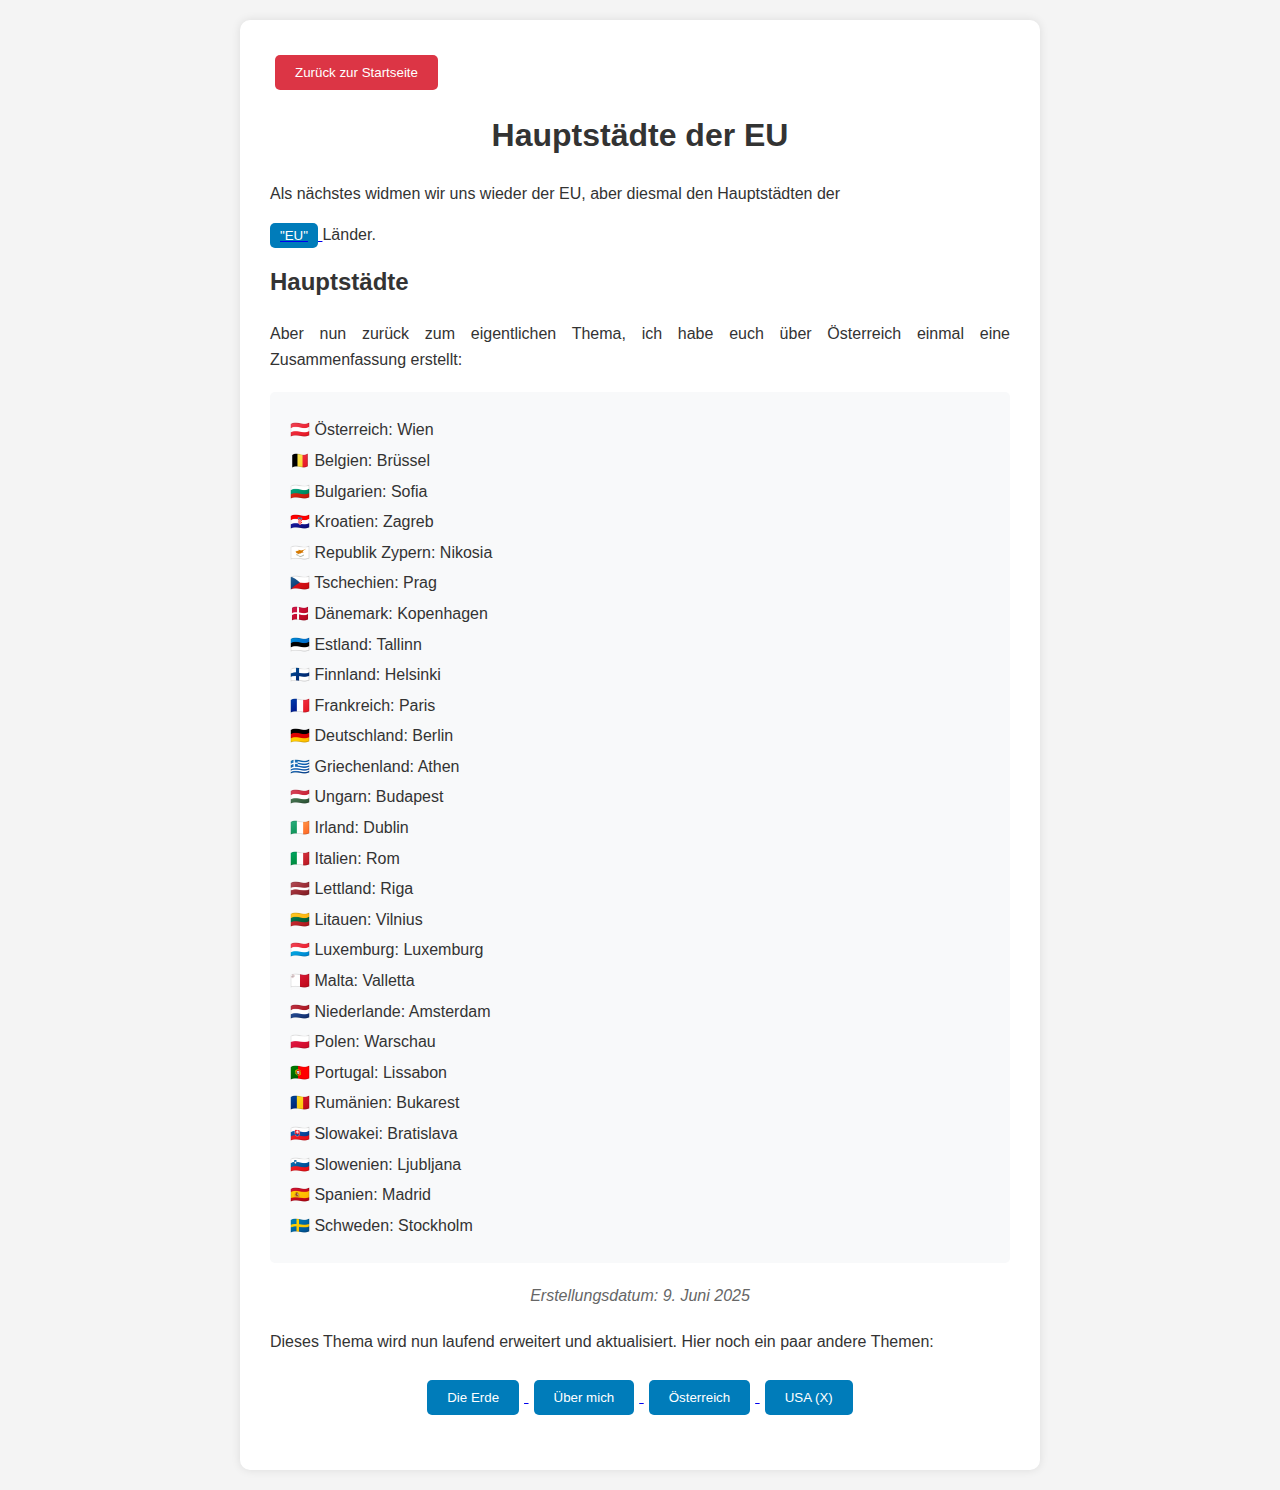
<file: Hauptstaedte.html>
<!DOCTYPE html>
<html>

<head>
  <meta charset="utf-8">
  <meta name="viewport" content="width=device-width">
  <title>Hauptstädte</title>
  <link href="style.css" rel="stylesheet" type="text/css" />
</head>

<body>
  <div class="container">
    <a href="index.html">
      <button class="back-button">Zurück zur Startseite</button>
    </a>

    <h1>Hauptstädte der EU</h1>

    <p>Als nächstes widmen wir uns wieder der EU, aber diesmal den Hauptstädten der </p>
    <a href="EU.html">
      <button style="display: inline; padding: 5px 10px; margin: 0;">"EU"</button>
    </a> Länder.</p>


    <h2>Hauptstädte</h2>

    <p>Aber nun zurück zum eigentlichen Thema, ich habe euch über Österreich einmal eine Zusammenfassung erstellt:</p>

    <div class="fact-list">
      <p>🇦🇹 Österreich: Wien</p>
      <p>🇧🇪 Belgien: Brüssel</p>
      <p>🇧🇬 Bulgarien: Sofia</p>
      <p>🇭🇷 Kroatien: Zagreb</p>
      <p>🇨🇾 Republik Zypern: Nikosia</p>
      <p>🇨🇿 Tschechien: Prag</p>
      <p>🇩🇰 Dänemark: Kopenhagen</p>
      <p>🇪🇪 Estland: Tallinn</p>
      <p>🇫🇮 Finnland: Helsinki</p>
      <p>🇫🇷 Frankreich: Paris</p>
      <p>🇩🇪 Deutschland: Berlin</p>
      <p>🇬🇷 Griechenland: Athen</p>
      <p>🇭🇺 Ungarn: Budapest</p>
      <p>🇮🇪 Irland: Dublin</p>
      <p>🇮🇹 Italien: Rom</p>
      <p>🇱🇻 Lettland: Riga</p>
      <p>🇱🇹 Litauen: Vilnius</p>
      <p>🇱🇺 Luxemburg: Luxemburg</p>
      <p>🇲🇹 Malta: Valletta</p>
      <p>🇳🇱 Niederlande: Amsterdam</p>
      <p>🇵🇱 Polen: Warschau</p>
      <p>🇵🇹 Portugal: Lissabon</p>
      <p>🇷🇴 Rumänien: Bukarest</p>
      <p>🇸🇰 Slowakei: Bratislava</p>
      <p>🇸🇮 Slowenien: Ljubljana</p>
      <p>🇪🇸 Spanien: Madrid</p>
      <p>🇸🇪 Schweden: Stockholm</p>

    </div>

    <p class="date-info">Erstellungsdatum: 9. Juni 2025</p>
    <p>Dieses Thema wird nun laufend erweitert und aktualisiert. Hier noch ein paar andere Themen:</p>

    <div class="nav-buttons">
      <a href="Die Erde.html">
        <button>Die Erde</button>
      </a>
      <a href="über mich.html">
        <button>Über mich</button>
      </a>
      <a href="österreich.html">
        <button>Österreich</button>
      </a>
      <a href="nichts.html">
        <button>USA (X)</button>
      </a>
    </div>
  </div>
</body>

</html>
</file>
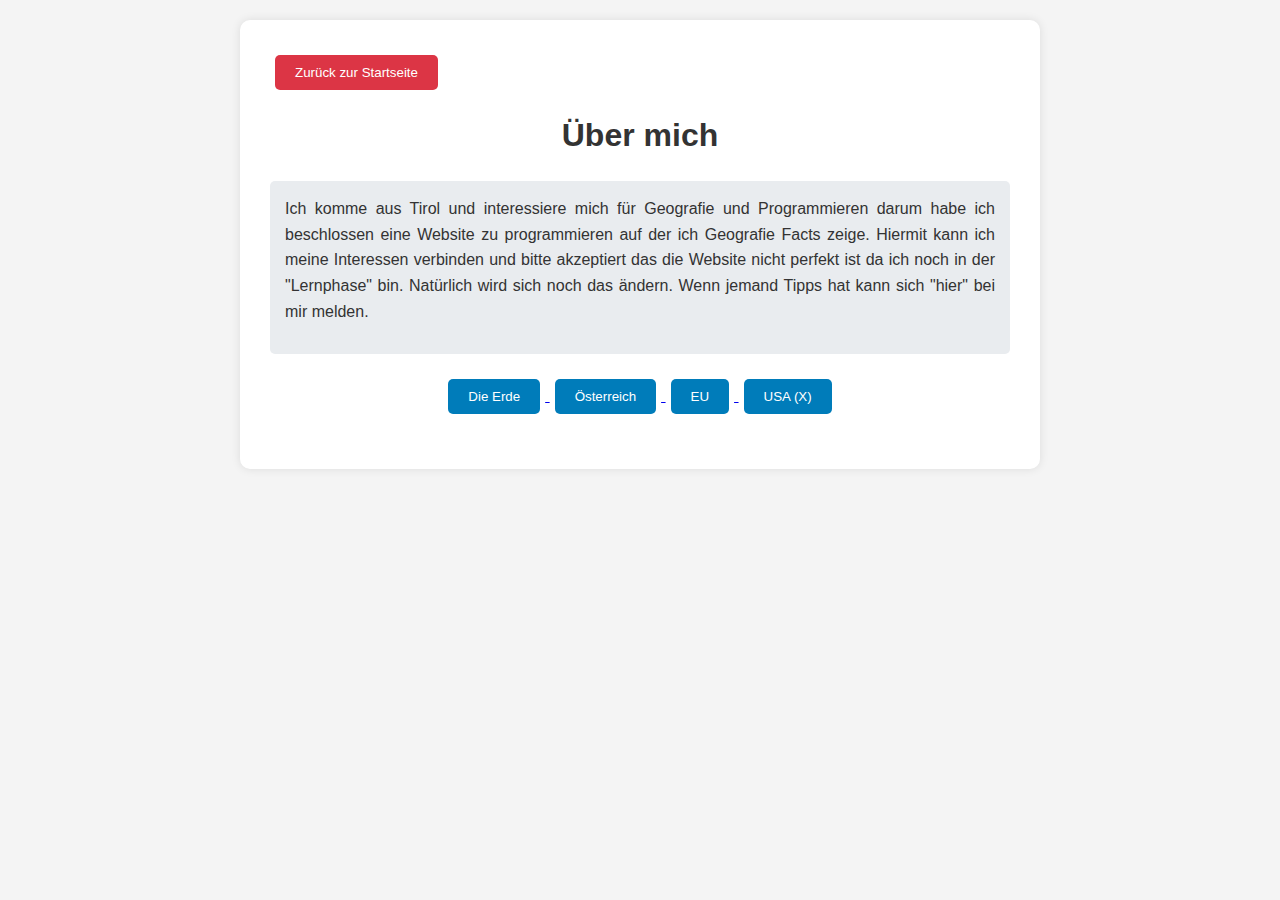
<file: über mich.html>
<!DOCTYPE html>
<html>

<head>
  <meta charset="utf-8">
  <meta name="viewport" content="width=device-width">
  <title>Über mich</title>
  <link href="style.css" rel="stylesheet" type="text/css" />
</head>

<body>
  <div class="container">
    <a href="index.html">
      <button class="back-button">Zurück zur Startseite</button>
    </a>

    <h1>Über mich</h1>

    <div class="intro-text">
      <p>Ich komme aus Tirol und interessiere mich für Geografie und Programmieren darum habe ich beschlossen eine Website zu programmieren auf der ich Geografie Facts zeige. Hiermit kann ich meine Interessen verbinden und bitte akzeptiert das die Website nicht perfekt ist da ich noch in der "Lernphase" bin. Natürlich wird sich noch das ändern. Wenn jemand Tipps hat kann sich "hier" bei mir melden.</p>
    </div>

    <div class="nav-buttons">
      <a href="Die Erde.html">
        <button>Die Erde</button>
      </a>
      <a href="österreich.html">
        <button>Österreich</button>
      </a>
      <a href="EU.html">
        <button>EU</button>
      </a>
      <a href="nichts.html">
        <button>USA (X)</button>
      </a>
    </div>
  </div>
</body>

</html>
</file>
<file: style.css>
* {
  margin: 0;
  padding: 0;
  box-sizing: border-box;
}

body {
  font-family: Arial, sans-serif;
  line-height: 1.6;
  color: #333;
  background-color: #f4f4f4;
  padding: 20px;
}

.container {
  max-width: 800px;
  margin: 0 auto;
  background: white;
  padding: 30px;
  border-radius: 10px;
  box-shadow: 0 0 10px rgba(0,0,0,0.1);
}

h1, h2 {
  color: #333;
  margin-bottom: 20px;
}

h1 {
  text-align: center;
}

p {
  margin-bottom: 15px;
  text-align: justify;
}

button {
  background-color: #007cba;
  color: white;
  border: none;
  padding: 10px 20px;
  border-radius: 5px;
  cursor: pointer;
  margin: 5px;
}

button:hover {
  background-color: #005a87;
}

.back-button {
  background-color: #dc3545;
  margin-bottom: 20px;
}

.back-button:hover {
  background-color: #c82333;
}

.nav-buttons {
  text-align: center;
  margin: 20px 0;
}

.fact-list {
  background: #f8f9fa;
  padding: 20px;
  border-radius: 5px;
  margin: 20px 0;
}

.fact-list p {
  margin: 5px 0;
}

.date-info {
  font-style: italic;
  color: #666;
  text-align: center;
  margin: 20px 0;
}

.intro-text {
  background: #e9ecef;
  padding: 15px;
  border-radius: 5px;
  margin: 20px 0;
}

@media (max-width: 768px) {
  body {
    padding: 10px;
  }

  .container {
    padding: 20px;
  }
}
</file>
